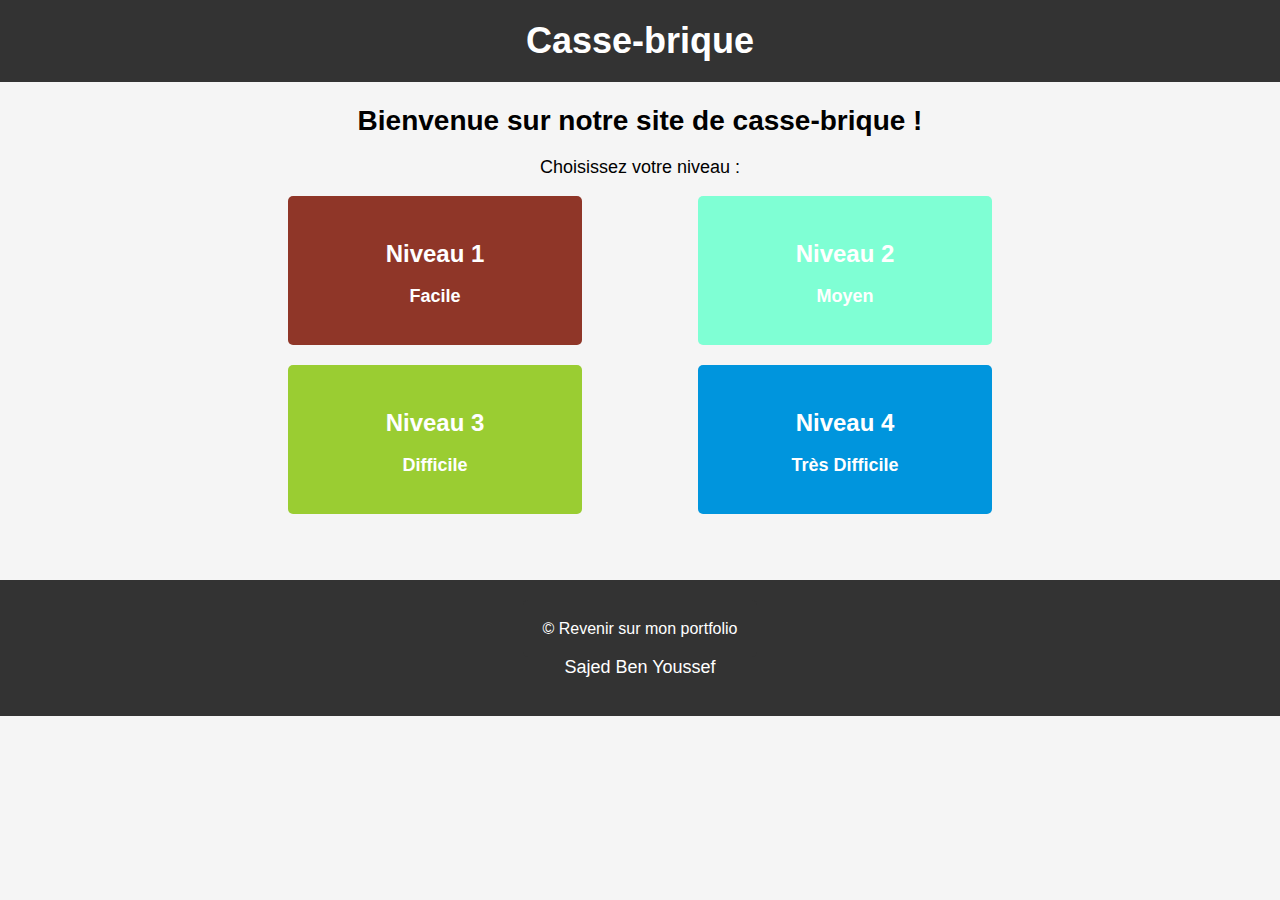
<file: assets/jeux/Casse_brique/index.html>
<!DOCTYPE html>
<html lang="fr">
  <head>
    <meta charset="UTF-8" />
    <meta http-equiv="X-UA-Compatible" content="IE=edge" />
    <meta name="viewport" content="width=device-width, initial-scale=1.0" />
    <title>Casse-briques</title>
    <link rel="stylesheet" href="./css/home.css" />
    <link rel="preconnect" href="https://fonts.googleapis.com" />
    <link rel="preconnect" href="https://fonts.gstatic.com" crossorigin />
    <link
      href="https://fonts.googleapis.com/css2?family=Inter:wght@300&display=swap"
      rel="stylesheet"
    />
  </head>
  <body>
    <header>
      <h1>Casse-brique</h1>
    </header>
    <main>
      <h2>Bienvenue sur notre site de casse-brique !</h2>
      <p>Choisissez votre niveau :</p>
      <div class="levels">
        <a href="level1.html" class="level1">
          <h3>Niveau 1</h3>
          <p>Facile</p>
        </a>
        <a href="level2.html" class="level2">
          <h3>Niveau 2</h3>
          <p>Moyen</p>
        </a>
        <a href="level3.html" class="level3">
          <h3>Niveau 3</h3>
          <p>Difficile</p>
        </a>
        <a href="level4.html" class="level4">
          <h3>Niveau 4</h3>
          <p>Très Difficile</p>
        </a>
      </div>
    </main>
    <footer>
      <p>
        <a href="/index.html" class="link">© Revenir sur mon portfolio</a>
      </p>
      <p>Sajed Ben Youssef</p>
    </footer>
  </body>
</html>
</file>
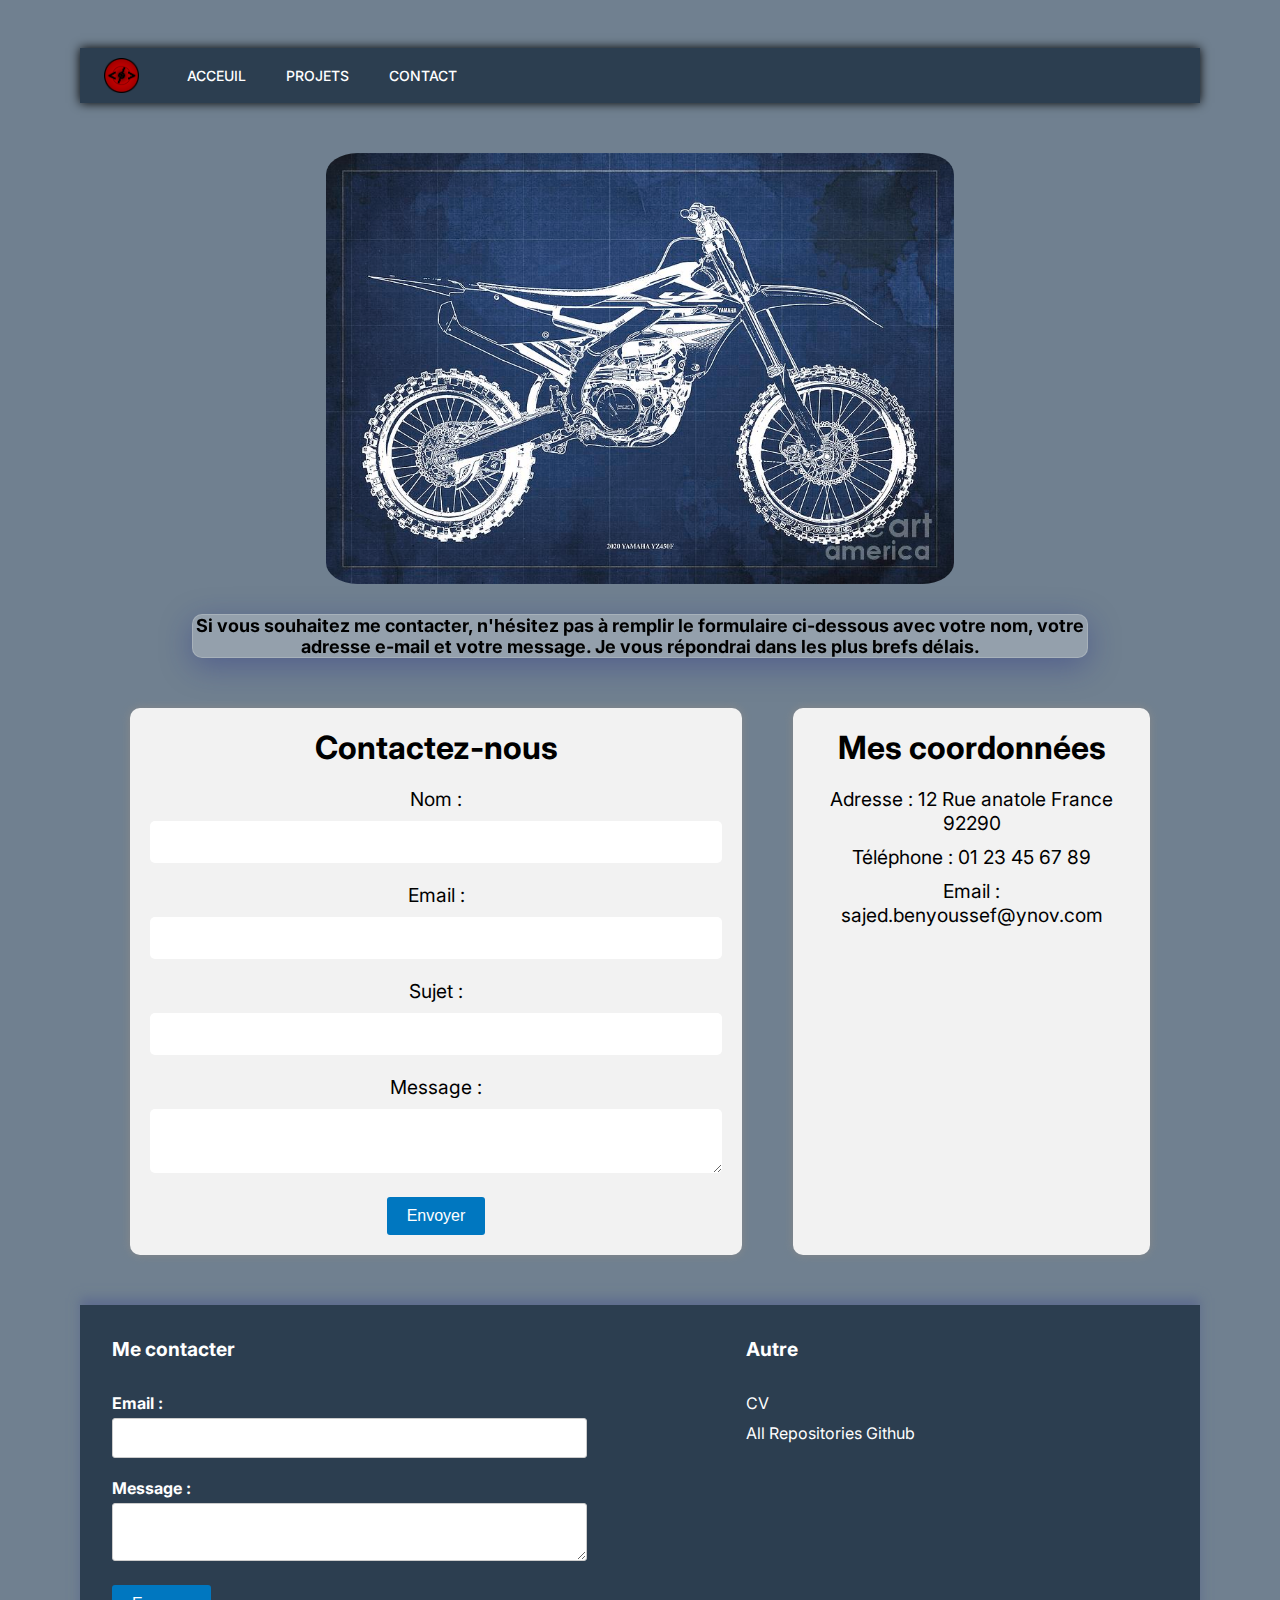
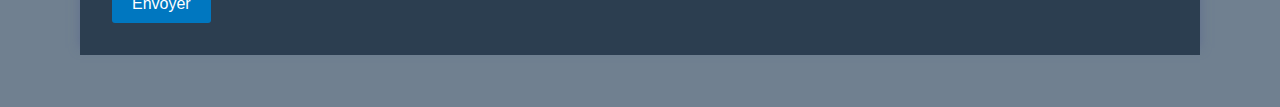
<file: contact.html>
<!DOCTYPE html>
<html lang="en">
  <head>
    <meta charset="UTF-8" />
    <meta http-equiv="X-UA-Compatible" content="IE=edge" />
    <meta name="viewport" content="width=device-width, initial-scale=1.0" />
    <link rel="stylesheet" href="./assets/css/contact.css" />
    <title>Contact</title>
    <link rel="preconnect" href="https://fonts.googleapis.com" />
    <link rel="preconnect" href="https://fonts.gstatic.com" crossorigin />
    <link
      href="https://fonts.googleapis.com/css2?family=Inter:wght@300;400;500;600&display=swap"
      rel="stylesheet"
    />
  </head>
  <body>
    <header>
      <img class="icon" src="./assets/images/icon-git.png" alt="icon" />
      <ul class="navbar">
        <li class="nav-item"><a href="./index.html">Acceuil</a></li>
        <li class="nav-item"><a href="./projets.html">Projets</a></li>
        <li class="nav-item"><a href="./contact.html">Contact</a></li>
      </ul>
    </header>
    <main>
      <div class="top-content">
        <img
          src="./assets/images/yz450f-blueprint-for-bikersgarage.jpg"
          alt="Mon cross"
        />
        <p>
          Si vous souhaitez me contacter, n'hésitez pas à remplir le formulaire
          ci-dessous avec votre nom, votre adresse e-mail et votre message. Je
          vous répondrai dans les plus brefs délais.
        </p>
      </div>
      <div class="contact-container">
        <div class="form-container">
          <h2>Contactez-nous</h2>
          <form action="#" method="POST">
            <label for="name">Nom :</label>
            <input type="text" id="name" name="name" required />

            <label for="email">Email :</label>
            <input type="email" id="email" name="email" required />

            <label for="subject">Sujet :</label>
            <input type="text" id="subject" name="subject" required />

            <label for="message">Message :</label>
            <textarea id="message" name="message" required></textarea>

            <button type="submit">Envoyer</button>
          </form>
        </div>

        <div class="contact-info">
          <h2>Mes coordonnées</h2>
          <p>Adresse : 12 Rue anatole France 92290</p>
          <p>Téléphone : 01 23 45 67 89</p>
          <p>Email : sajed.benyoussef@ynov.com</p>
        </div>
      </div>
    </main>
    <footer>
      <form>
        <h2>Me contacter</h2>
        <div class="form-group">
          <label for="email">Email :</label>
          <input type="email" id="email" name="email" required />
        </div>
        <div class="form-group">
          <label for="message">Message :</label>
          <textarea id="message" name="message" required></textarea>
        </div>
        <button type="submit">Envoyer</button>
      </form>
      <div class="links">
        <h2>Autre</h2>
        <ul>
          <li><a href="./assets/images/Cv.pdf">CV</a></li>
          <li>
            <a href="https://github.com/Sajedd">All Repositories Github</a>
          </li>
        </ul>
      </div>
    </footer>
  </body>
</html>
</file>
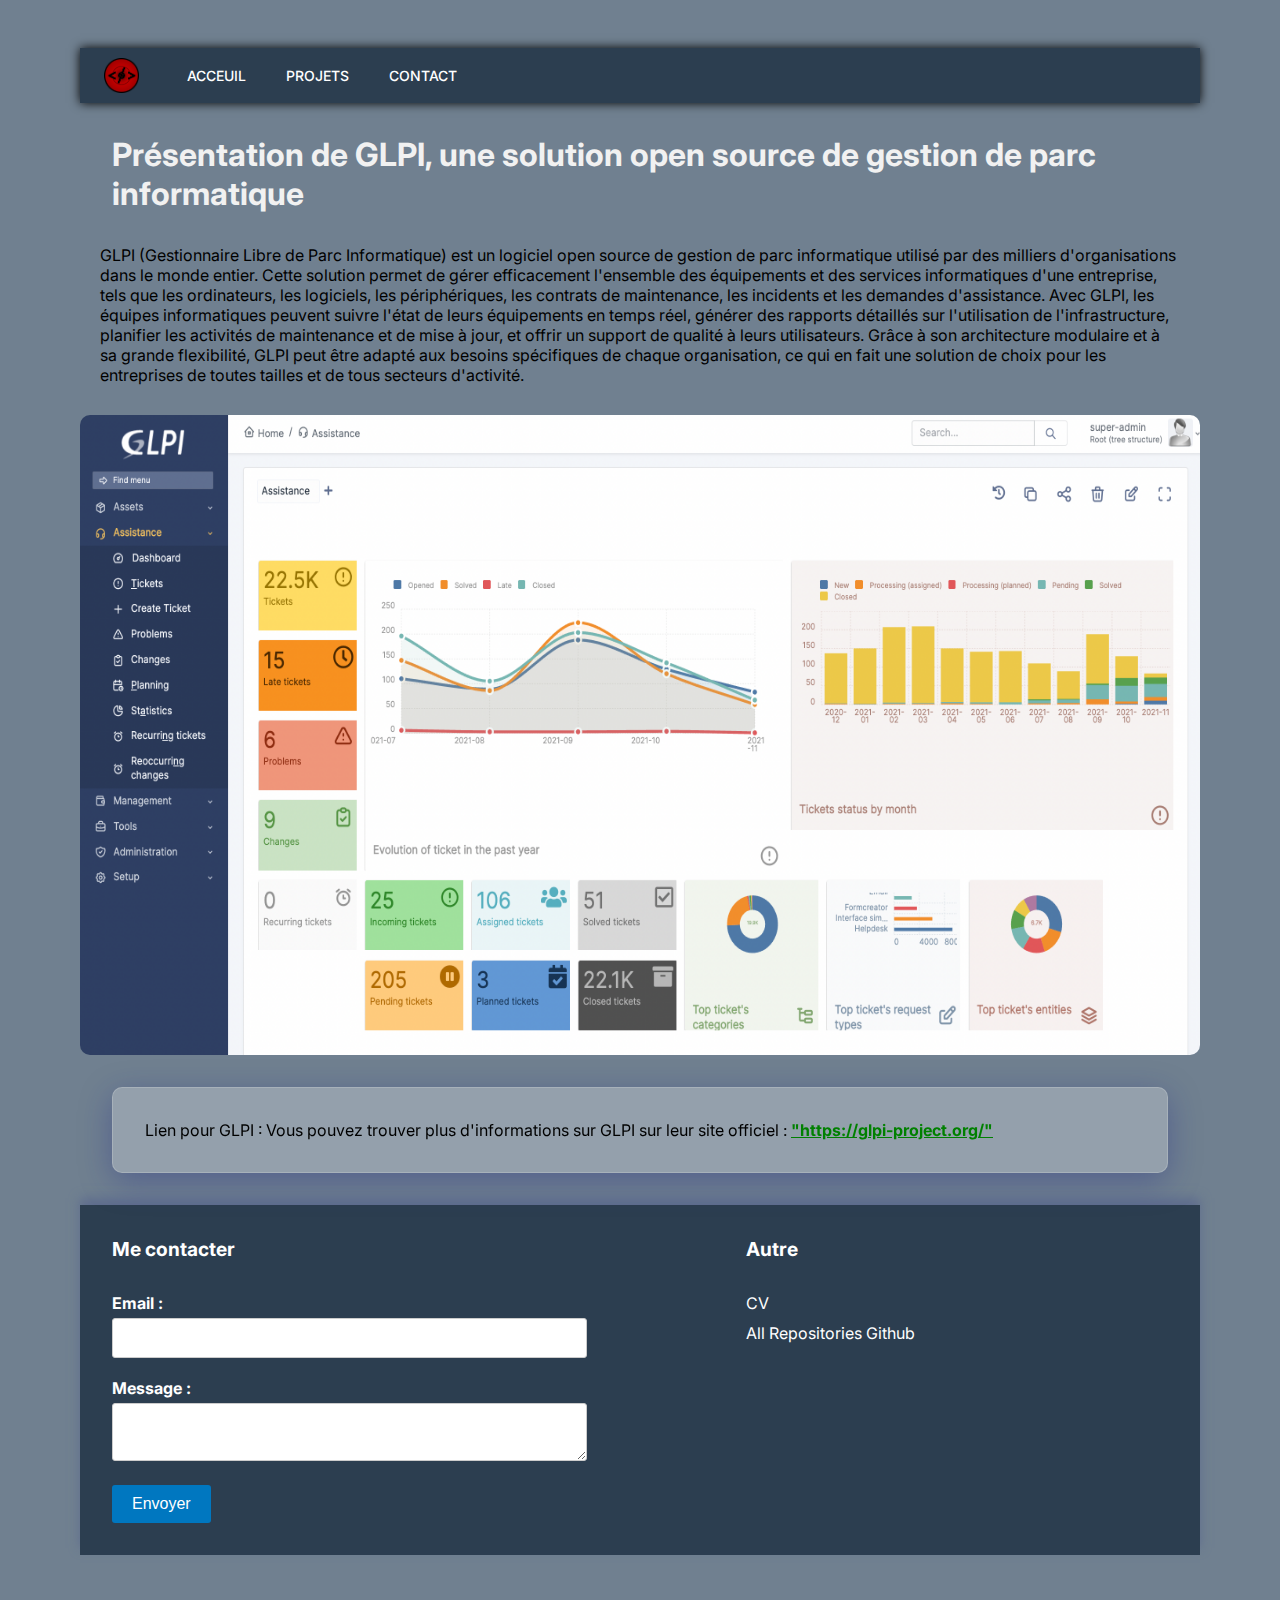
<file: Glpi.html>
<!DOCTYPE html>
<html lang="en">
  <head>
    <meta charset="UTF-8" />
    <meta http-equiv="X-UA-Compatible" content="IE=edge" />
    <meta name="viewport" content="width=device-width, initial-scale=1.0" />
    <link rel="stylesheet" href="./assets/css/glpi.css" />
    <title>Groupie-Tracker</title>
    <link rel="preconnect" href="https://fonts.googleapis.com" />
    <link rel="preconnect" href="https://fonts.gstatic.com" crossorigin />
    <link
      href="https://fonts.googleapis.com/css2?family=Inter:wght@300;400;500;600&display=swap"
      rel="stylesheet"
    />
  </head>
  <body>
    <header>
      <img class="icon" src="./assets/images/icon-git.png" alt="icon" />
      <ul class="navbar">
        <li class="nav-item"><a href="./index.html">Acceuil</a></li>
        <li class="nav-item"><a href="./projets.html">Projets</a></li>
        <li class="nav-item"><a href="./contact.html">Contact</a></li>
      </ul>
    </header>
    <main>
      <div class="titre">
        <h1>
          Présentation de GLPI, une solution open source de gestion de parc
          informatique
        </h1>
        <p class="paragraphe">
          GLPI (Gestionnaire Libre de Parc Informatique) est un logiciel open
          source de gestion de parc informatique utilisé par des milliers
          d'organisations dans le monde entier. Cette solution permet de gérer
          efficacement l'ensemble des équipements et des services informatiques
          d'une entreprise, tels que les ordinateurs, les logiciels, les
          périphériques, les contrats de maintenance, les incidents et les
          demandes d'assistance. Avec GLPI, les équipes informatiques peuvent
          suivre l'état de leurs équipements en temps réel, générer des rapports
          détaillés sur l'utilisation de l'infrastructure, planifier les
          activités de maintenance et de mise à jour, et offrir un support de
          qualité à leurs utilisateurs. Grâce à son architecture modulaire et à
          sa grande flexibilité, GLPI peut être adapté aux besoins spécifiques
          de chaque organisation, ce qui en fait une solution de choix pour les
          entreprises de toutes tailles et de tous secteurs d'activité.
        </p>
      </div>

      <img
        class="imgGroupie"
        src="./assets/images/glpi-presentation.png"
        alt=""
      />
      <div class="para">
        <p>
            Lien pour GLPI : Vous pouvez trouver plus d'informations sur GLPI sur leur site officiel : <a
            href="https://glpi-project.org/"
            >"https://glpi-project.org/"</a
          >
        </p>
      </div>
    </main>
    <footer>
      <form>
        <h2>Me contacter</h2>
        <div class="form-group">
          <label for="email">Email :</label>
          <input type="email" id="email" name="email" required />
        </div>
        <div class="form-group">
          <label for="message">Message :</label>
          <textarea id="message" name="message" required></textarea>
        </div>
        <button type="submit">Envoyer</button>
      </form>
      <div class="links">
        <h2>Autre</h2>
        <ul>
          <li><a href="./assets/images/Cv.pdf">CV</a></li>
          <li>
            <a href="https://github.com/Sajedd">All Repositories Github</a>
          </li>
        </ul>
      </div>
    </footer>
  </body>
</html>
</file>
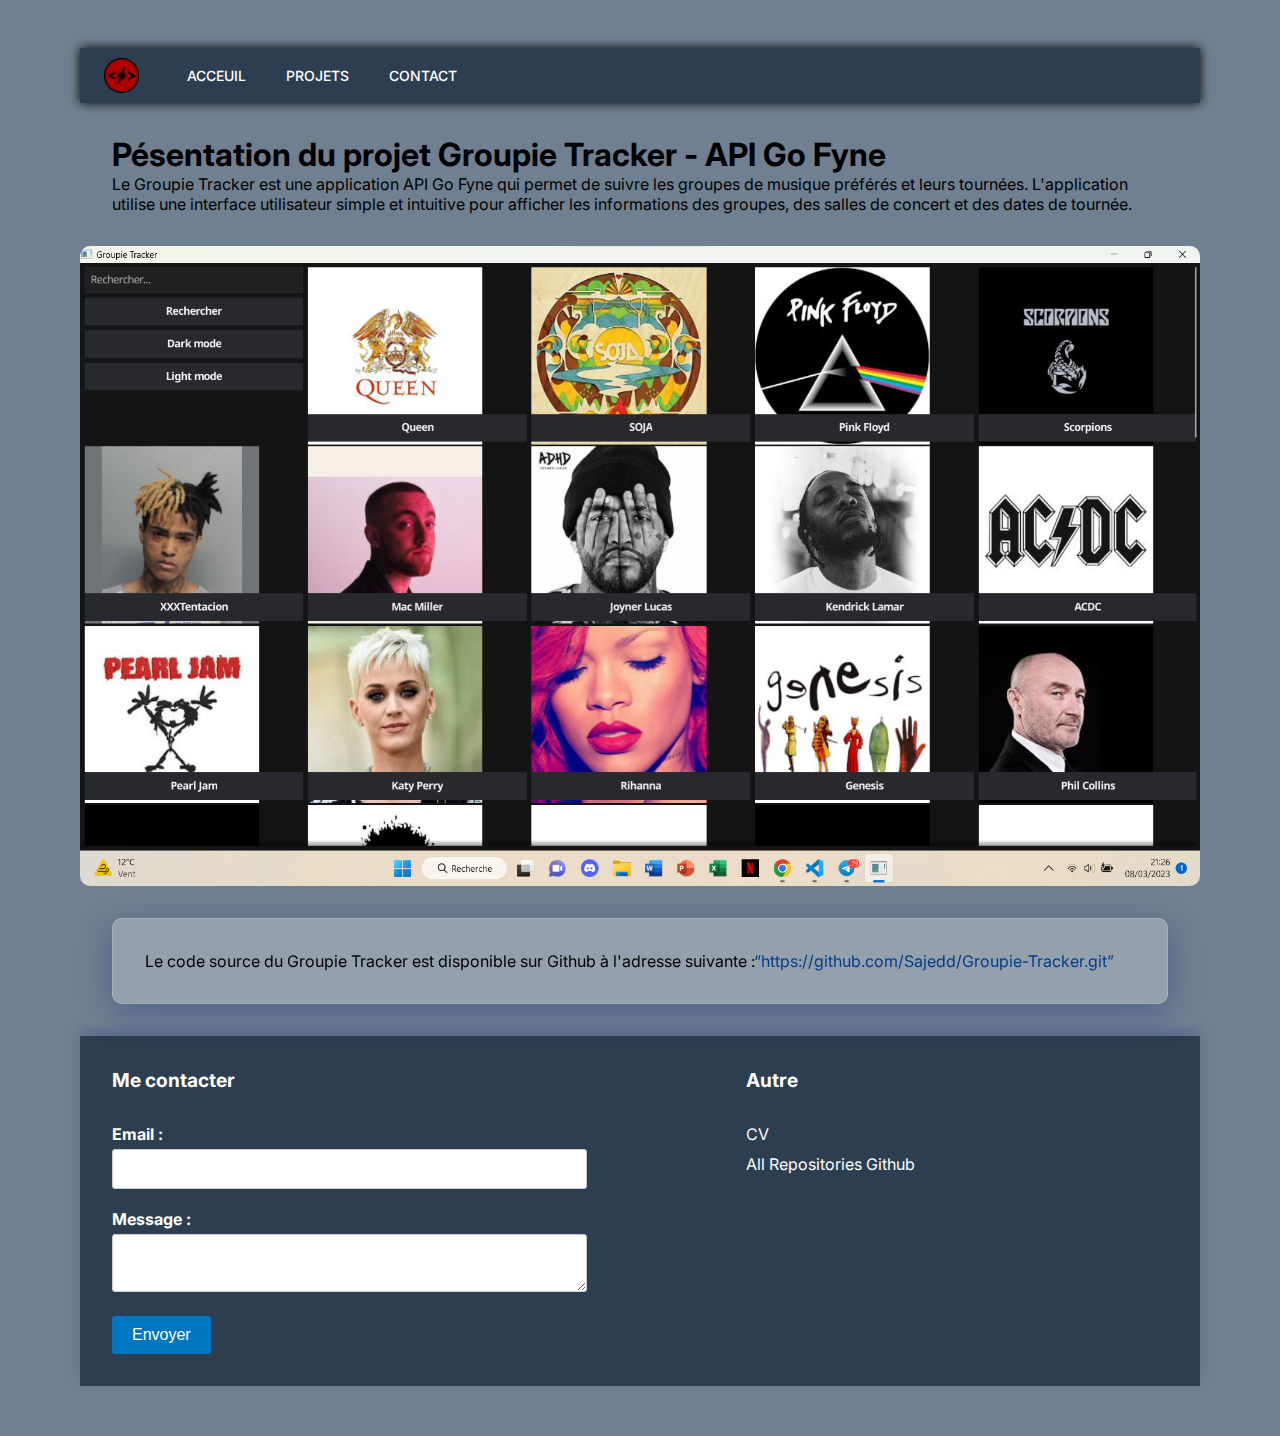
<file: Groupie-Tracker.html>
<!DOCTYPE html>
<html lang="en">
  <head>
    <meta charset="UTF-8" />
    <meta http-equiv="X-UA-Compatible" content="IE=edge" />
    <meta name="viewport" content="width=device-width, initial-scale=1.0" />
    <link rel="stylesheet" href="./assets/css/Groupie-Tracker.css" />
    <title>Groupie-Tracker</title>
    <link rel="preconnect" href="https://fonts.googleapis.com" />
    <link rel="preconnect" href="https://fonts.gstatic.com" crossorigin />
    <link
      href="https://fonts.googleapis.com/css2?family=Inter:wght@300;400;500;600&display=swap"
      rel="stylesheet"
    />
  </head>
  <body>
    <header>
      <img class="icon" src="./assets/images/icon-git.png" alt="icon" />
      <ul class="navbar">
        <li class="nav-item"><a href="./index.html">Acceuil</a></li>
        <li class="nav-item"><a href="./projets.html">Projets</a></li>
        <li class="nav-item"><a href="./contact.html">Contact</a></li>
      </ul>
    </header>
    <main>
      <div class="titre">
        <h1>Pésentation du projet Groupie Tracker - API Go Fyne</h1>
        <p>
          Le Groupie Tracker est une application API Go Fyne qui permet de
          suivre les groupes de musique préférés et leurs tournées.
          L'application utilise une interface utilisateur simple et intuitive
          pour afficher les informations des groupes, des salles de concert et
          des dates de tournée.
        </p>
      </div>

      <img
        class="imgGroupie"
        src="./assets/images/Capture d'écran 2023-03-08 212631.png"
        alt=""
      />
      <div class="para">
        <p>
          Le code source du Groupie Tracker est disponible sur Github à
          l'adresse suivante :<a
            href="https://github.com/Sajedd/Groupie-Tracker.git"
            >“https://github.com/Sajedd/Groupie-Tracker.git”</a
          >
        </p>
      </div>
    </main>
    <footer>
      <form>
        <h2>Me contacter</h2>
        <div class="form-group">
          <label for="email">Email :</label>
          <input type="email" id="email" name="email" required />
        </div>
        <div class="form-group">
          <label for="message">Message :</label>
          <textarea id="message" name="message" required></textarea>
        </div>
        <button type="submit">Envoyer</button>
      </form>
      <div class="links">
        <h2>Autre</h2>
        <ul>
          <li><a href="./assets/images/Cv.pdf">CV</a></li>
          <li>
            <a href="https://github.com/Sajedd">All Repositories Github</a>
          </li>
        </ul>
      </div>
    </footer>
  </body>
</html>
</file>
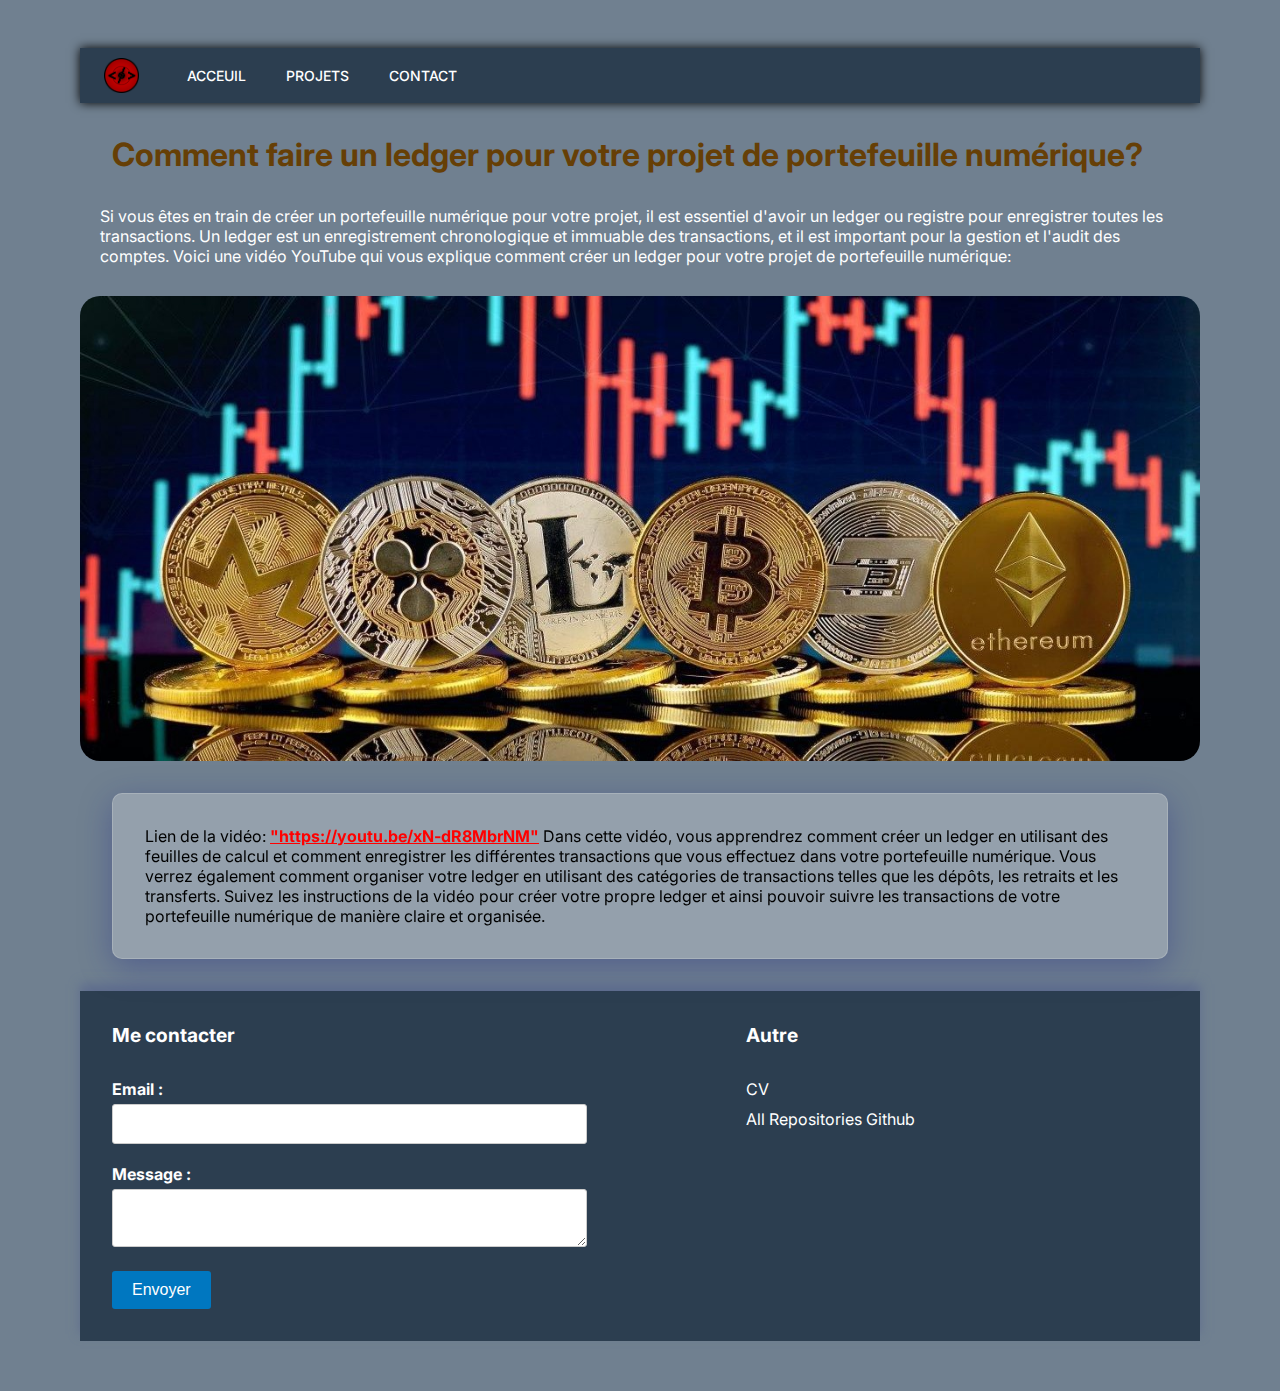
<file: ledger.html>
<!DOCTYPE html>
<html lang="en">
  <head>
    <meta charset="UTF-8" />
    <meta http-equiv="X-UA-Compatible" content="IE=edge" />
    <meta name="viewport" content="width=device-width, initial-scale=1.0" />
    <link rel="stylesheet" href="./assets/css/ledger.css" />
    <title>Groupie-Tracker</title>
    <link rel="preconnect" href="https://fonts.googleapis.com" />
    <link rel="preconnect" href="https://fonts.gstatic.com" crossorigin />
    <link
      href="https://fonts.googleapis.com/css2?family=Inter:wght@300;400;500;600&display=swap"
      rel="stylesheet"
    />
  </head>
  <body>
    <header>
      <img class="icon" src="./assets/images/icon-git.png" alt="icon" />
      <ul class="navbar">
        <li class="nav-item"><a href="./index.html">Acceuil</a></li>
        <li class="nav-item"><a href="./projets.html">Projets</a></li>
        <li class="nav-item"><a href="./contact.html">Contact</a></li>
      </ul>
    </header>
    <main>
      <div class="titre">
        <h1>
          Comment faire un ledger pour votre projet de portefeuille numérique?
        </h1>
        <p class="paragraphe">
          Si vous êtes en train de créer un portefeuille numérique pour votre
          projet, il est essentiel d'avoir un ledger ou registre pour
          enregistrer toutes les transactions. Un ledger est un enregistrement
          chronologique et immuable des transactions, et il est important pour
          la gestion et l'audit des comptes. Voici une vidéo YouTube qui vous
          explique comment créer un ledger pour votre projet de portefeuille
          numérique:
        </p>
      </div>

      <img class="imgGroupie" src="./assets/images/crypto.png" alt="" />
      <div class="para">
        <p>
          Lien de la vidéo:
          <a href="https://youtu.be/xN-dR8MbrNM"
            >"https://youtu.be/xN-dR8MbrNM"</a
          >
          Dans cette vidéo, vous apprendrez comment créer un ledger en utilisant
          des feuilles de calcul et comment enregistrer les différentes
          transactions que vous effectuez dans votre portefeuille numérique.
          Vous verrez également comment organiser votre ledger en utilisant des
          catégories de transactions telles que les dépôts, les retraits et les
          transferts. Suivez les instructions de la vidéo pour créer votre
          propre ledger et ainsi pouvoir suivre les transactions de votre
          portefeuille numérique de manière claire et organisée.
        </p>
      </div>
    </main>
    <footer>
      <form>
        <h2>Me contacter</h2>
        <div class="form-group">
          <label for="email">Email :</label>
          <input type="email" id="email" name="email" required />
        </div>
        <div class="form-group">
          <label for="message">Message :</label>
          <textarea id="message" name="message" required></textarea>
        </div>
        <button type="submit">Envoyer</button>
      </form>
      <div class="links">
        <h2>Autre</h2>
        <ul>
          <li><a href="./assets/images/Cv.pdf">CV</a></li>
          <li>
            <a href="https://github.com/Sajedd">All Repositories Github</a>
          </li>
        </ul>
      </div>
    </footer>
  </body>
</html>
</file>
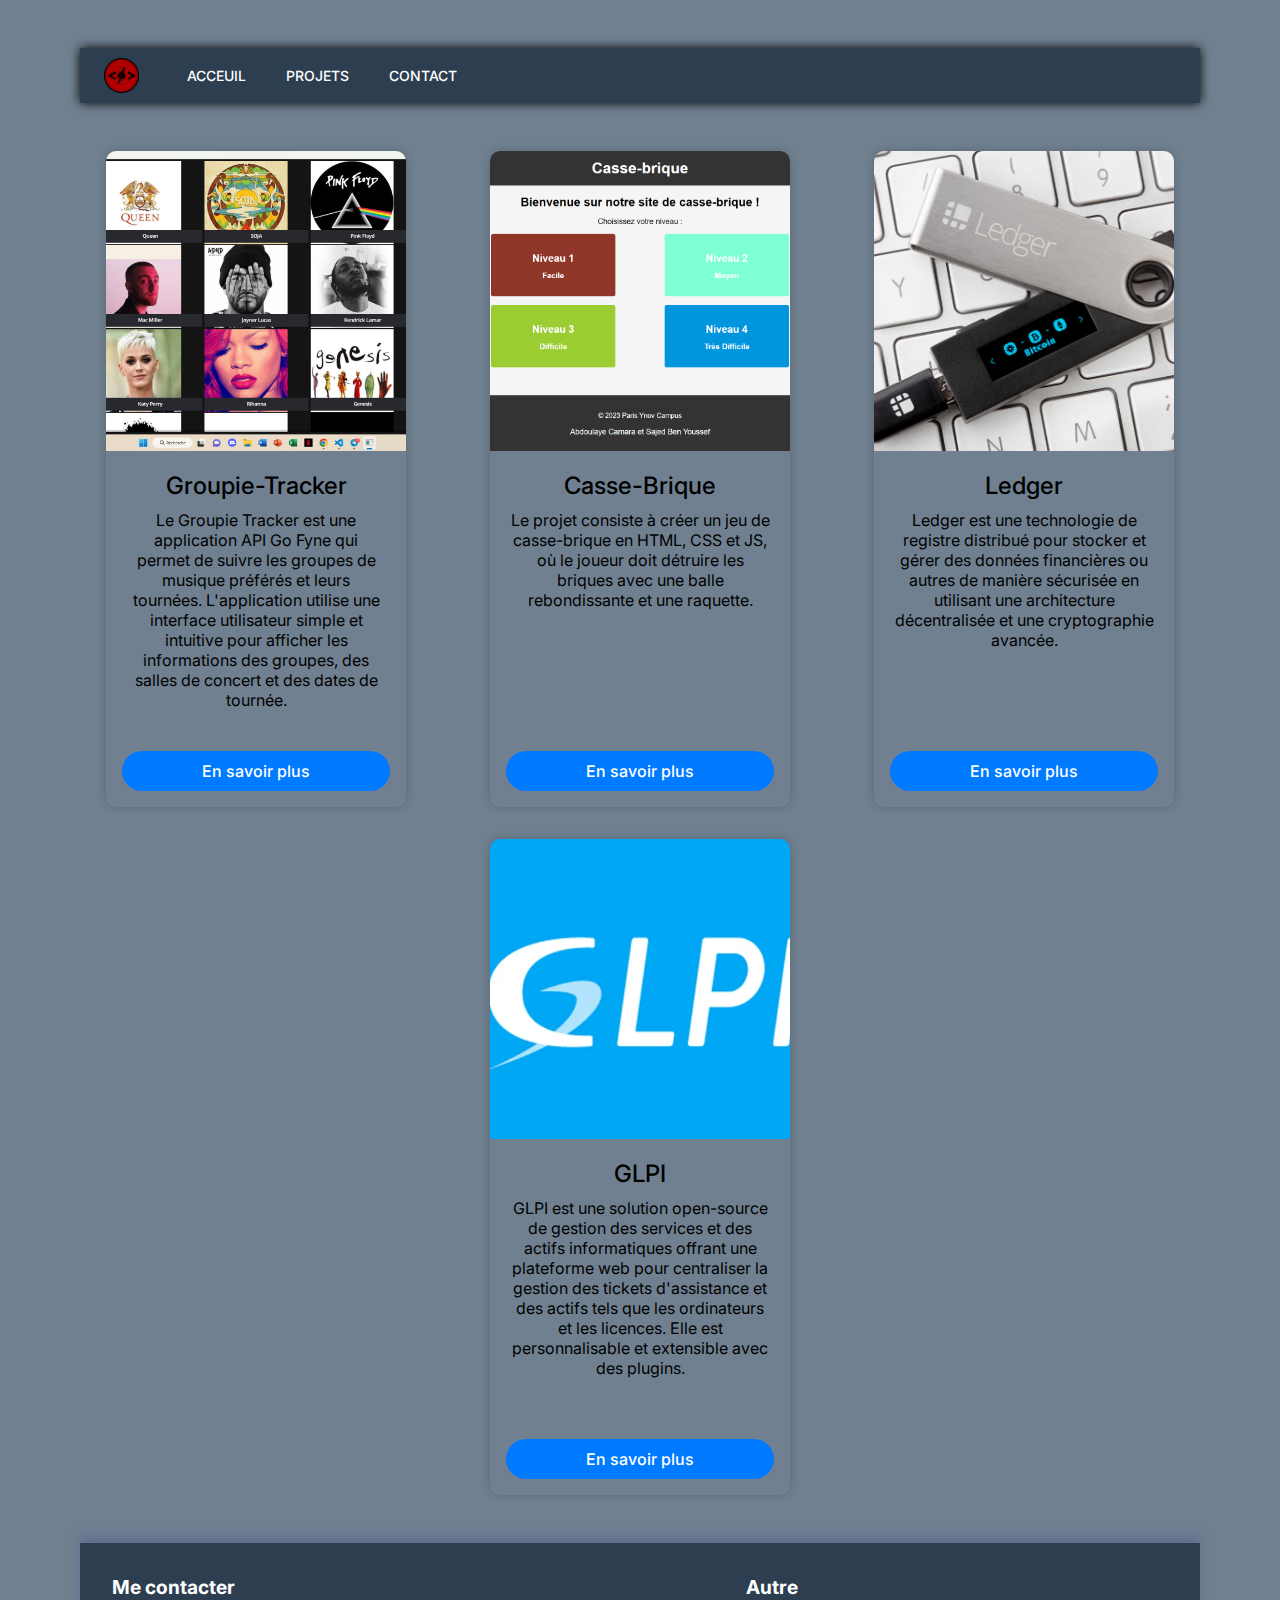
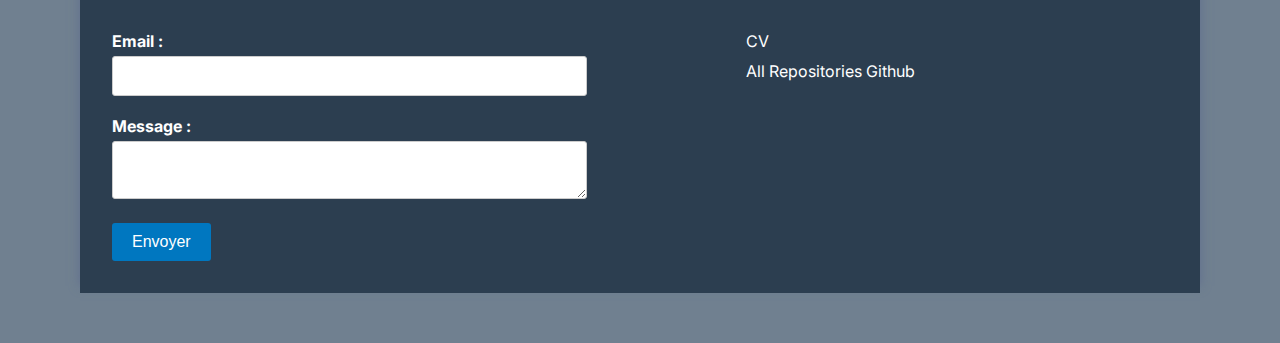
<file: projets.html>
<!DOCTYPE html>
<html lang="en">
  <head>
    <meta charset="UTF-8" />
    <meta http-equiv="X-UA-Compatible" content="IE=edge" />
    <meta name="viewport" content="width=device-width, initial-scale=1.0" />
    <link rel="stylesheet" href="./assets/css/projets.css" />
    <title>Projets</title>
    <link rel="preconnect" href="https://fonts.googleapis.com" />
    <link rel="preconnect" href="https://fonts.gstatic.com" crossorigin />
    <link
      href="https://fonts.googleapis.com/css2?family=Inter:wght@300;400;500;600&display=swap"
      rel="stylesheet"
    />
  </head>
  <body>
    <header>
      <img class="icon" src="./assets/images/icon-git.png" alt="icon" />
      <ul class="navbar">
        <li class="nav-item"><a href="./index.html">Acceuil</a></li>
        <li class="nav-item"><a href="./projets.html">Projets</a></li>
        <li class="nav-item"><a href="./contact.html">Contact</a></li>
      </ul>
    </header>
    <main>
      <section class="projects">
        <article class="project">
          <img
            src="./assets/images/Capture d'écran 2023-03-08 212631.png"
            alt="Projet 1 Groupie-Tracker"
          />
          <div class="project-info">
            <h3>Groupie-Tracker</h3>
            <p>
              Le Groupie Tracker est une application API Go Fyne qui permet de
              suivre les groupes de musique préférés et leurs tournées.
              L'application utilise une interface utilisateur simple et
              intuitive pour afficher les informations des groupes, des salles
              de concert et des dates de tournée.
            </p>
          </div>
          <a href="./Groupie-Tracker.html">En savoir plus</a>
        </article>

        <article class="project">
          <img src="./assets/images/acceuil-Casse-brique.png" alt="Projet 2" />
          <div class="project-info">
            <h3>Casse-Brique</h3>
            <p>
              Le projet consiste à créer un jeu de casse-brique en HTML, CSS et
              JS, où le joueur doit détruire les briques avec une balle
              rebondissante et une raquette.
            </p>
          </div>
          <a href="./assets/jeux/Casse_brique/index.html">En savoir plus</a>
        </article>

        <article class="project">
          <img src="./assets/images/ledger.jpg.optimal.jpg" alt="Projet 3" />
          <div class="project-info">
            <h3>Ledger</h3>
            <p>
              Ledger est une technologie de registre distribué pour stocker et
              gérer des données financières ou autres de manière sécurisée en
              utilisant une architecture décentralisée et une cryptographie
              avancée.
            </p>
          </div>
          <a href="./ledger.html">En savoir plus</a>
        </article>

        <article class="project">
          <img src="./assets/images/GLPI.png" alt="Projet 4" />
          <div class="project-info">
            <h3>GLPI</h3>
            <p>
              GLPI est une solution open-source de gestion des services et des
              actifs informatiques offrant une plateforme web pour centraliser
              la gestion des tickets d'assistance et des actifs tels que les
              ordinateurs et les licences. Elle est personnalisable et
              extensible avec des plugins.
            </p>
          </div>
          <a href="./Glpi.html">En savoir plus</a>
        </article>
      </section>
    </main>
    <footer>
      <form>
        <h2>Me contacter</h2>
        <div class="form-group">
          <label for="email">Email :</label>
          <input type="email" id="email" name="email" required />
        </div>
        <div class="form-group">
          <label for="message">Message :</label>
          <textarea id="message" name="message" required></textarea>
        </div>
        <button type="submit">Envoyer</button>
      </form>
      <div class="links">
        <h2>Autre</h2>
        <ul>
          <li><a href="./assets/images/Cv.pdf">CV</a></li>
          <li>
            <a href="https://github.com/Sajedd">All Repositories Github</a>
          </li>
        </ul>
      </div>
    </footer>
  </body>
</html>
</file>
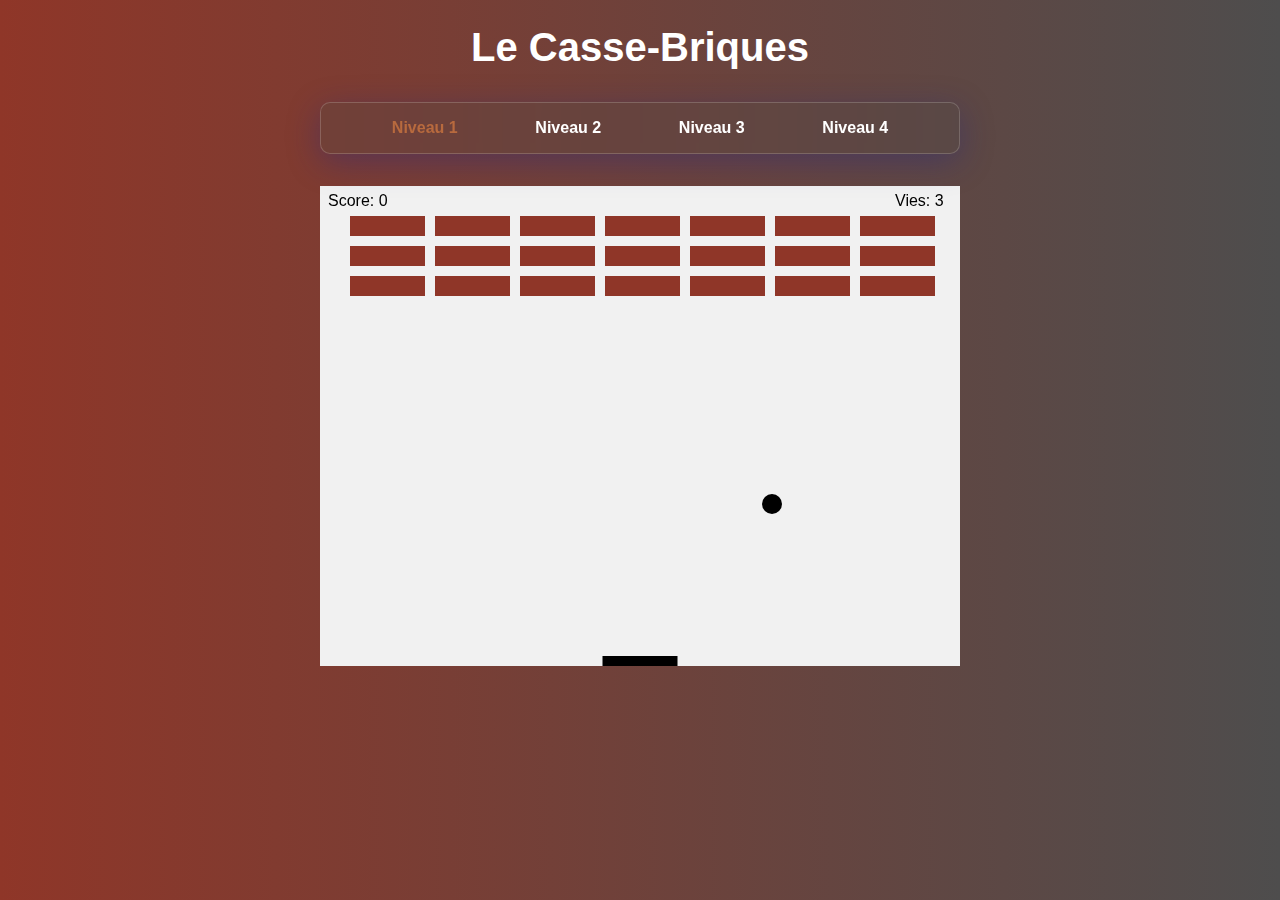
<file: assets/jeux/Casse_brique/level1.html>
<!DOCTYPE html>
<html lang="fr">
  <head>
    <meta charset="UTF-8" />
    <meta http-equiv="X-UA-Compatible" content="IE=edge" >
    <meta name="viewport" content="width=device-width, initial-scale=1.0" />
    <link rel="stylesheet" href="./css/globalstyle.css" />
    <link rel="stylesheet" href="./css/level1.css" />
    <title>Le Casse-Briques</title>
  </head>
  <body>
    <h1><a class="home" href="./index.html">Le Casse-Briques</a></h1>

    <ul class="level">
      <li class="levelActuel"><a href="level1.html">Niveau 1</a></li>
      <li><a href="./level2.html">Niveau 2</a></li>
      <li><a href="./level3.html">Niveau 3</a></li>
      <li><a href="./level4.html">Niveau 4</a></li>
    </ul>
    <canvas id="canvas" width="640" height="480"></canvas>

    <script src="./js/level1.js"></script>
  </body>
</html>
</file>
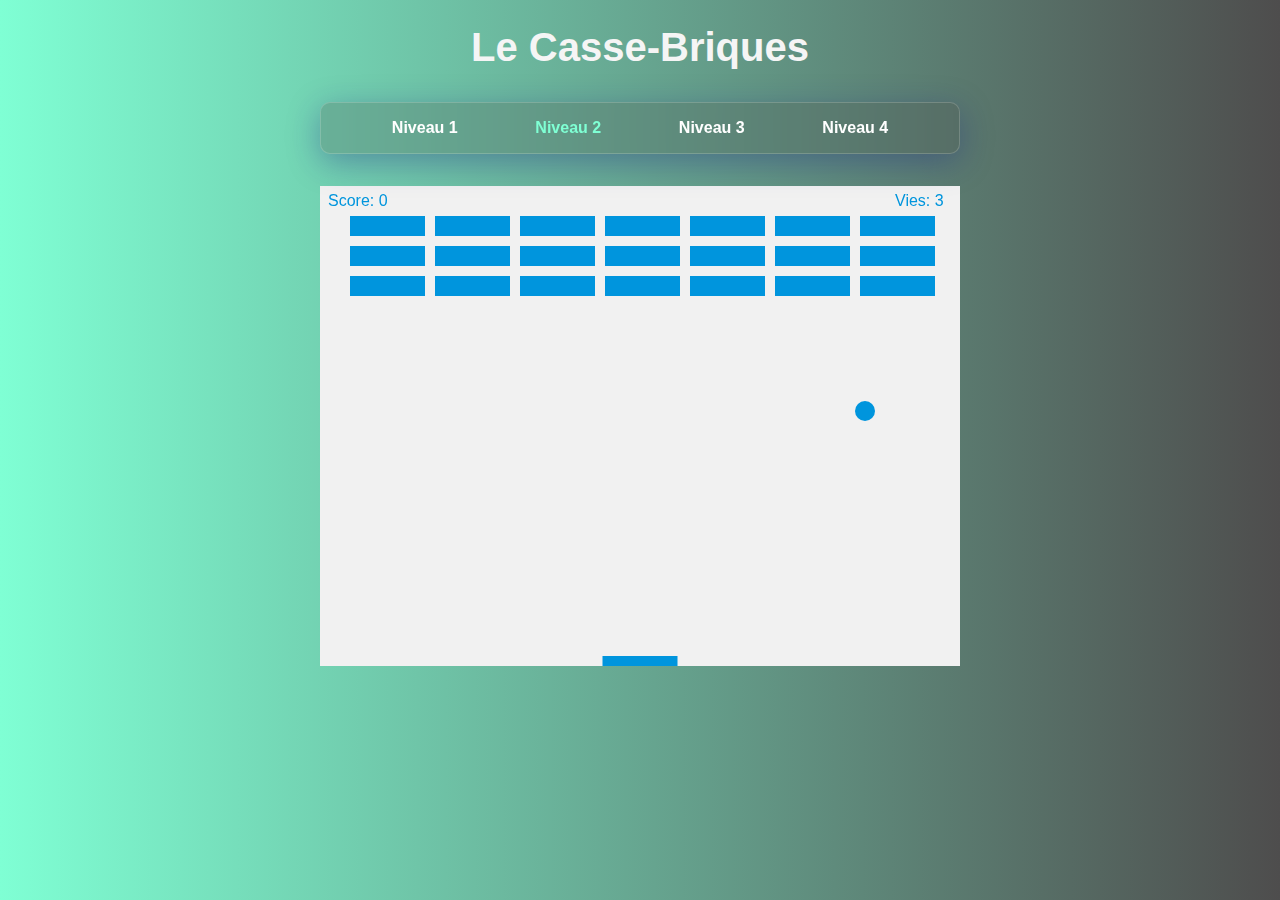
<file: assets/jeux/Casse_brique/level2.html>
<!DOCTYPE html>
<html lang="fr">
  <head>
    <meta charset="UTF-8" />
    <meta http-equiv="X-UA-Compatible" content="IE=edge" />
    <meta name="viewport" content="width=device-width, initial-scale=1.0" />
    <link rel="stylesheet" href="./css/globalstyle.css" />
    <link rel="stylesheet" href="./css/level2.css" />
    <title>Casse-Briques</title>
  </head>
  <body>
    <h1><a class="home" href="./index.html">Le Casse-Briques</a></h1>

    <ul class="level">
      <li><a href="level1.html">Niveau 1</a></li>
      <li class="levelActuel"><a href="./level2.html">Niveau 2</a></li>
      <li><a href="./level3.html">Niveau 3</a></li>
      <li><a href="./level4.html">Niveau 4</a></li>

    </ul>
    <canvas id="canvas" width="640" height="480"></canvas>

    <script src="./js/level2.js"></script>
  </body>
</html>
</file>
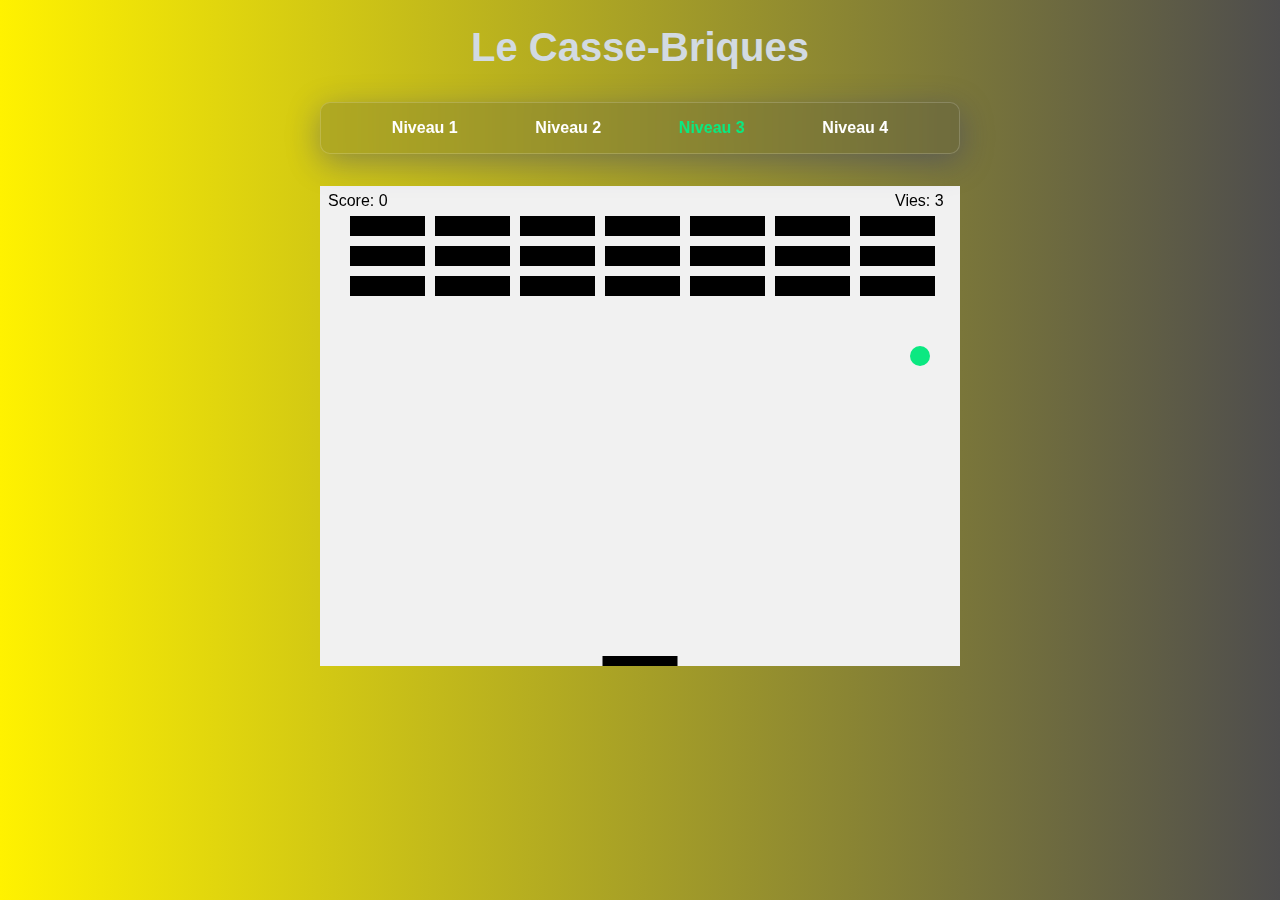
<file: assets/jeux/Casse_brique/level3.html>
<!DOCTYPE html>
<html lang="fr">
  <head>
    <meta charset="UTF-8" />
    <meta http-equiv="X-UA-Compatible" content="IE=edge" />
    <meta name="viewport" content="width=device-width, initial-scale=1.0" />
    <title>Casse-briques</title>
    <link rel="stylesheet" href="./css/globalstyle.css" />
    <link rel="stylesheet" href="./css/level3.css" />
  </head>
  <body>
    <h1><a class="home" href="./index.html">Le Casse-Briques</a></h1>

    <ul class="level">
      <li><a href="level1.html">Niveau 1</a></li>
      <li><a href="./level2.html">Niveau 2</a></li>
      <li class="levelActuel"><a href="./level3.html">Niveau 3</a></li>
      <li><a href="./level4.html">Niveau 4</a></li>

    </ul>
    <canvas id="canvas" width="640" height="480"></canvas>

    <script src="./js/level3.js"></script>
  </body>
</html>
</file>
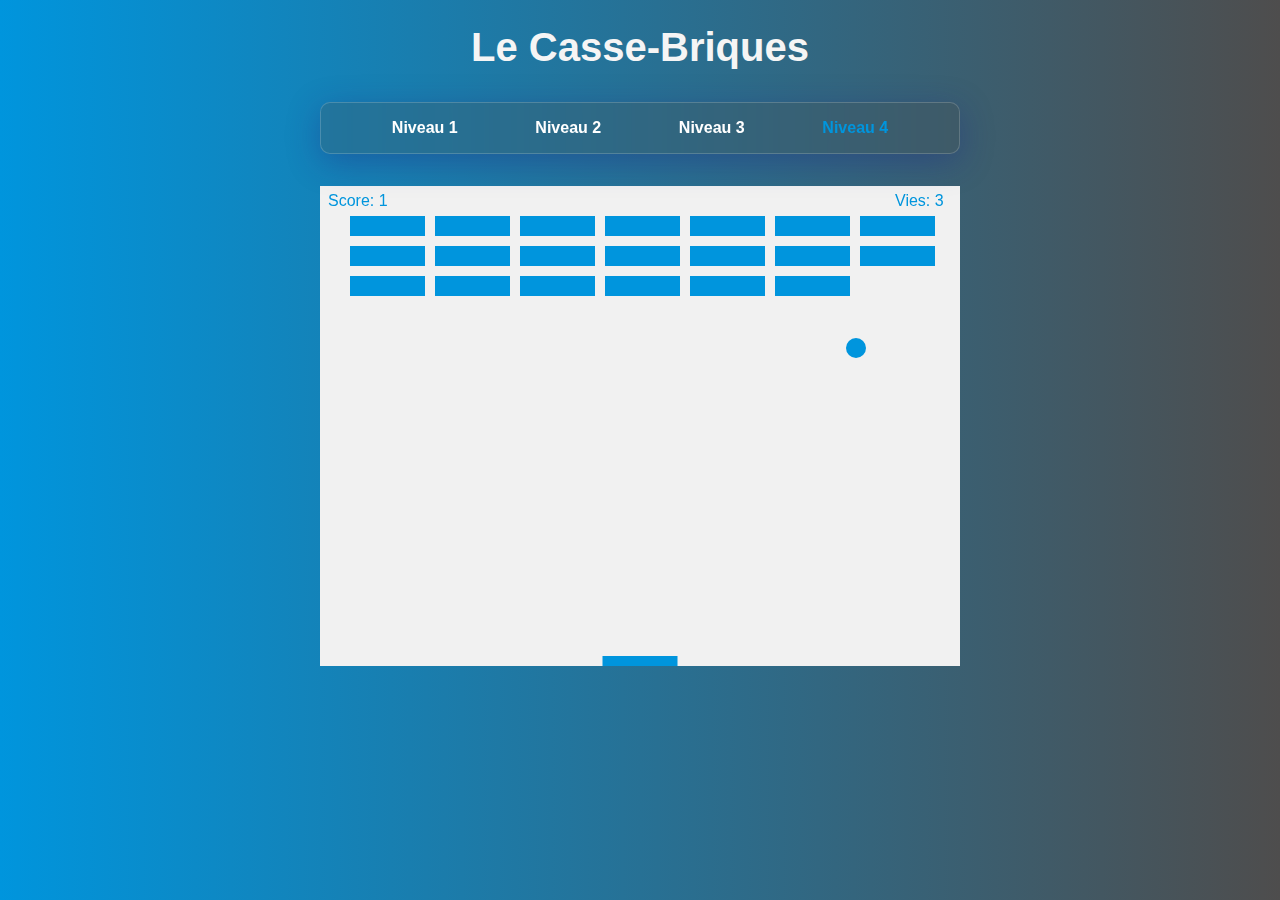
<file: assets/jeux/Casse_brique/level4.html>
<!DOCTYPE html>
<html  lang="fr">
  <head>
    <title>Casse-briques</title>
    <meta charset="utf-8" />
    <meta name="viewport" content="width=device-width, initial-scale=1.0" />
    <link rel="stylesheet" href="./css/globalstyle.css">
    <link rel="stylesheet" href="./css/level4.css">
  </head>
  <body>
        <h1><a class="home" href="./index.html">Le Casse-Briques</a></h1>

    <ul class="level">
      <li><a href="level1.html">Niveau 1</a></li>
      <li><a href="./level2.html">Niveau 2</a></li>
      <li><a href="./level3.html">Niveau 3</a></li>
      <li class="levelActuel"><a href="./level4.html">Niveau 4</a></li>

    </ul>
    <canvas id="canvas" width="640" height="480"></canvas>

    <script src="./js/level4.js"></script>
  </body>
</html>
</file>
<file: assets/jeux/Casse_brique/css/home.css>
body {
  margin: 0;
  padding: 0;
  font-family: Arial, sans-serif;
  background-color: #f5f5f5;
}

header {
  background-color: #333;
  color: #fff;
  padding: 20px;
  text-align: center;
}

h1 {
  margin: 0;
  font-size: 36px;
}

main {
  max-width: 800px;
  margin: 0 auto;
  text-align: center;
  padding-bottom: 20px;
}

h2 {
  font-size: 28px;
  margin-bottom: 20px;
}

p {
  font-size: 18px;
}

.levels {
  display: flex;
  justify-content: space-around;
  flex-wrap: wrap;
  margin: 0 -10px;
  font-weight: bold;
}

a {
  /* display: block; */
  background-color: #333;
  color: #fff;
  padding: 20px;
  width: calc(33.33% - 20px);
  margin: 0 10px 20px;
  border-radius: 5px;
  text-decoration: none;
  transition: background-color 0.2s;
}

a:hover {
  background-color: #444;
}

h3 {
  font-size: 24px;
  margin-bottom: 10px;
}

.level1 {
  background-color: #8f3628;
}

.level2 {
  background-color: aquamarine;
}

.level3 {
  background-color: yellowgreen;
}

.level4 {
  background-color: #0095dd;
}

footer {
  background-color: #333;
  color: #fff;
  padding: 20px;
  text-align: center;
  margin-top: 1.6rem;
}

.link {
  color: #fff;
  font-size: 16px;
}
</file>
<file: assets/css/contact.css>
* {
  box-sizing: border-box;
  padding: 0;
  margin: 0;
}

body {
  font-family: "Inter", sans-serif;
  background-color: slategrey;
  padding: 3rem 5rem;
}
h2 {
  margin-bottom: 2rem;
}
header {
  background-color: #2c3e50;
  display: flex;
  padding: 0 1.5rem;
  align-items: center;
  height: 55px;
  box-shadow: 0px 0px 10px black;
}
a {
  color: inherit;
  text-decoration: none;
  border-bottom: none;
}

.icon {
  height: 35px;
  width: 35px;
  margin-right: 3rem;
}

.navbar {
  display: flex;
  width: 100%;
  list-style: none;
  color: white;
  gap: 2.5rem;
  font-weight: 500;
  font-size: 14px;
  text-transform: uppercase;
}

/* main a partir d'ici  */

.top-content {
  width: 80%;
  margin: 0 auto;
  padding-top: 50px;
  text-align: center;
  font-weight: bold;
}

.top-content p {
  color: black;
  background: rgba(255, 255, 255, 0.25);
  box-shadow: 0 8px 32px 0 rgba(31, 38, 135, 0.37);
  backdrop-filter: blur(4px);
  -webkit-backdrop-filter: blur(4px);
  border-radius: 10px;
  border: 1px solid rgba(255, 255, 255, 0.18);
}

img {
  display: block;
  width: 70%;
  height: auto;

  margin: 0 auto;
  border-radius: 5%;
}

p {
  font-size: 18px;
  text-align: center;
  margin-top: 30px;
}

/*2nd partie*/
.contact-container {
  display: flex;
  flex-wrap: wrap;
  justify-content: space-between;
  margin: 50px;
}

.form-container {
  width: 60%;
  padding: 20px;
  background-color: #f2f2f2;
  text-align: center;
  border-radius: 10px;
  box-shadow: 0px 0px 10px #888888;
}

.form-container h2 {
  font-size: 2rem;
  margin-bottom: 20px;
}

.form-container label {
  display: block;
  font-size: 1.2rem;
  margin-top: 20px;
}

.form-container input,
.form-container textarea {
  width: 100%;
  padding: 10px;
  font-size: 1.2rem;
  margin-top: 10px;
  border-radius: 5px;
  border: none;
}

.form-container button {
  margin-top: 20px;
  padding: 10px;
  font-size: 1.2rem;
  background-color: #333;
  color: #fff;
  border: none;
  border-radius: 5px;
  cursor: pointer;
}

.contact-info {
  width: 35%;
  padding: 20px;
  background-color: #f2f2f2;
  text-align: center;
  border-radius: 10px;
  box-shadow: 0px 0px 10px #888888;
}

.contact-info h2 {
  font-size: 2rem;
  margin-bottom: 20px;
}

.contact-info p {
  margin-top: 10px;
  font-size: 1.2rem;
}

/* Footter */

footer {
  background-color: #2c3e50;
  display: flex;
  padding: 2rem;
  color: #fff;
  border-top: #333;
  box-shadow: 0px -7px 10px #5f6d8e;
  justify-content: space-between;
}

form {
  flex-basis: 45%;
}

form h2,
.links h2 {
  font-size: 1.2rem;
  margin-top: 0;
}

form .form-group {
  margin-bottom: 20px;
}

form .form-group label {
  display: block;
  font-weight: bold;
  margin-bottom: 5px;
}

form input,
form textarea {
  border: 1px solid #ccc;
  border-radius: 3px;
  padding: 10px;
  width: 100%;
  font-size: 1rem;
}

form input:focus,
form textarea:focus {
  outline: none;
  border-color: #0077c0;
}

form button[type="submit"] {
  background-color: #0077c0;
  color: #fff;
  border: none;
  border-radius: 3px;
  padding: 10px 20px;
  font-size: 1rem;
  cursor: pointer;
}

.links {
  flex-basis: 40%;
}

.links ul {
  list-style: none;
  margin: 0;
  padding: 0;
}

.links ul li {
  margin-bottom: 10px;
}

.links ul li a {
  color: #fff;
  text-decoration: none;
}

.links ul li a:hover {
  text-decoration: underline;
}

/*Media queries pour telephones*/
@media screen and (max-width: 760px) {
  body {
    padding: 0;
  }
  header {
    flex-wrap: wrap;
    height: auto;
    padding: 1rem 0;
    position: fixed;
    width: 100%;
  }
  header .icon {
    width: 60px;
    height: 60px;
    margin: 0 auto;
  }
  .navbar {
    justify-content: center;
    padding-top: 1rem;
  }
  main {
    margin: 0;
    padding: 10rem 0 5rem;
    display: flex;
    flex-direction: column;
    align-items: center;
    gap: 2rem;
  }
  main .top-content {
    width: 95%;
    padding: 0;
  }
  main .top-content p {
    padding: 10px 20px;
  }
  main .contact-container {
    margin: 0;
    display: flex;
    flex-direction: column;
    align-items: center;
    gap: 2rem;
  }
  main .form-container {
    width: 95%;
  }
  main .contact-info {
    width: 95%;
    text-align: inherit;
  }
  p {
    text-align: inherit;
    margin-top: 30px;
  }
}

/* Media queries pour tablettes */
@media screen and (min-width: 760px) and (max-width: 1084px) {
  body {
    padding: 0;
  }
  .contact-container {
    margin: 25px;
  }
  .form-container {
    width: 47%;
  }
  .contact-info {
    width: 47%;
  }
}
</file>
<file: assets/css/glpi.css>
* {
  box-sizing: border-box;
  padding: 0;
  margin: 0;
}

body {
  font-family: "Inter", sans-serif;
  background-color: slategrey;
  padding: 3rem 5rem;
}
h2 {
  margin-bottom: 2rem;
}
header {
  background-color: #2c3e50;
  display: flex;
  padding: 0 1.5rem;
  align-items: center;
  height: 55px;
  box-shadow: 0px 0px 10px black;
}
a {
  color: inherit;
  text-decoration: none;
  border-bottom: none;
}

.icon {
  height: 35px;
  width: 35px;
  margin-right: 3rem;
}

.navbar {
  display: flex;
  width: 100%;
  list-style: none;
  color: white;
  gap: 2.5rem;
  font-weight: 500;
  font-size: 14px;
  text-transform: uppercase;
}
/*fin header*/

h1 {
  padding: 2rem 2rem;
  color: #f1f1f1;
  font-weight: bold;
}
.paragraphe {
  padding: 0px 20px 30px;
}

.imgGroupie {
  display: flex;
  width: 70rem;
  height: 40rem;
  border-radius: 10px;
  margin: auto;
}
.para {
  padding: 2rem 2rem;
  margin: 2rem 2rem;
  background: rgba(255, 255, 255, 0.25);
  box-shadow: 0 8px 32px 0 rgba(31, 38, 135, 0.37);
  backdrop-filter: blur(4px);
  -webkit-backdrop-filter: blur(4px);
  border-radius: 10px;
  border: 1px solid rgba(255, 255, 255, 0.18);
}
.para a {
  color: green;
  text-decoration: underline;
  font-weight: bold;
}

/* Footter */

footer {
  background-color: #2c3e50;
  display: flex;
  padding: 2rem;
  color: #fff;
  border-top: #333;
  box-shadow: 0px -7px 10px #5f6d8e;
  justify-content: space-between;
}

form {
  flex-basis: 45%;
}

form h2,
.links h2 {
  font-size: 1.2rem;
  margin-top: 0;
}

form .form-group {
  margin-bottom: 20px;
}

form .form-group label {
  display: block;
  font-weight: bold;
  margin-bottom: 5px;
}

form input,
form textarea {
  border: 1px solid #ccc;
  border-radius: 3px;
  padding: 10px;
  width: 100%;
  font-size: 1rem;
}

form input:focus,
form textarea:focus {
  outline: none;
  border-color: #0077c0;
}

form button[type="submit"] {
  background-color: #0077c0;
  color: #fff;
  border: none;
  border-radius: 3px;
  padding: 10px 20px;
  font-size: 1rem;
  cursor: pointer;
}

.links {
  flex-basis: 40%;
}

.links ul {
  list-style: none;
  margin: 0;
  padding: 0;
}

.links ul li {
  margin-bottom: 10px;
}

.links ul li a {
  color: #fff;
  text-decoration: none;
}

.links ul li a:hover {
  text-decoration: underline;
}
</file>
<file: assets/css/Groupie-Tracker.css>
* {
  box-sizing: border-box;
  padding: 0;
  margin: 0;
}

body {
  font-family: "Inter", sans-serif;
  background-color: slategrey;
  padding: 3rem 5rem;
}
h2 {
  margin-bottom: 2rem;
}
header {
  background-color: #2c3e50;
  display: flex;
  padding: 0 1.5rem;
  align-items: center;
  height: 55px;
  box-shadow: 0px 0px 10px black;
}
a {
  color: inherit;
  text-decoration: none;
  border-bottom: none;
}

.icon {
  height: 35px;
  width: 35px;
  margin-right: 3rem;
}

.navbar {
  display: flex;
  width: 100%;
  list-style: none;
  color: white;
  gap: 2.5rem;
  font-weight: 500;
  font-size: 14px;
  text-transform: uppercase;
}
/*fin header*/



.titre {
  padding: 2rem 2rem;
}

.imgGroupie {
  display: flex;
  width: 70rem;
  height: 40rem;
  border-radius: 10px;
  margin: auto;

}
.para {
    padding: 2rem 2rem;
    margin: 2rem 2rem;
  background: rgba(255, 255, 255, 0.25);
  box-shadow: 0 8px 32px 0 rgba(31, 38, 135, 0.37);
  backdrop-filter: blur(4px);
  -webkit-backdrop-filter: blur(4px);
  border-radius: 10px;
  border: 1px solid rgba(255, 255, 255, 0.18);
}
.para a {
color: #023e8a;
}



/* Footter */

footer {
  background-color: #2c3e50;
  display: flex;
  padding: 2rem;
  color: #fff;
  border-top: #333;
  box-shadow: 0px -7px 10px #5f6d8e;
  justify-content: space-between;
}

form {
  flex-basis: 45%;
}

form h2,
.links h2 {
  font-size: 1.2rem;
  margin-top: 0;
}

form .form-group {
  margin-bottom: 20px;
}

form .form-group label {
  display: block;
  font-weight: bold;
  margin-bottom: 5px;
}

form input,
form textarea {
  border: 1px solid #ccc;
  border-radius: 3px;
  padding: 10px;
  width: 100%;
  font-size: 1rem;
}

form input:focus,
form textarea:focus {
  outline: none;
  border-color: #0077c0;
}

form button[type="submit"] {
  background-color: #0077c0;
  color: #fff;
  border: none;
  border-radius: 3px;
  padding: 10px 20px;
  font-size: 1rem;
  cursor: pointer;
}

.links {
  flex-basis: 40%;
}

.links ul {
  list-style: none;
  margin: 0;
  padding: 0;
}

.links ul li {
  margin-bottom: 10px;
}

.links ul li a {
  color: #fff;
  text-decoration: none;
}

.links ul li a:hover {
  text-decoration: underline;
}
</file>
<file: assets/css/ledger.css>
* {
    box-sizing: border-box;
    padding: 0;
    margin: 0;
  }
  
  body {
    font-family: "Inter", sans-serif;
    background-color: slategrey;
    padding: 3rem 5rem;
  }
  h2 {
    margin-bottom: 2rem;
  }
  header {
    background-color: #2c3e50;
    display: flex;
    padding: 0 1.5rem;
    align-items: center;
    height: 55px;
    box-shadow: 0px 0px 10px black;
  }
  a {
    color: inherit;
    text-decoration: none;
    border-bottom: none;
  }
  
  .icon {
    height: 35px;
    width: 35px;
    margin-right: 3rem;
  }
  
  .navbar {
    display: flex;
    width: 100%;
    list-style: none;
    color: white;
    gap: 2.5rem;
    font-weight: 500;
    font-size: 14px;
    text-transform: uppercase;
  }
  /*fin header*/
  
  h1 {
    padding: 2rem 2rem;
    color: #663F06;
    font-weight: bold;
  }
  .paragraphe {
    padding: 0px 20px 30px;
    color: white;
  }
  
  .imgGroupie {
    display: flex;
    width: 70rem;
    border-radius: 20px;
    margin: auto;
  }

  .para {
    padding: 2rem 2rem;
    margin: 2rem 2rem;
    background: rgba(255, 255, 255, 0.25);
    box-shadow: 0 8px 32px 0 rgba(31, 38, 135, 0.37);
    backdrop-filter: blur(4px);
    -webkit-backdrop-filter: blur(4px);
    border-radius: 10px;
    border: 1px solid rgba(255, 255, 255, 0.18);
  }
  .para a {
    color: red;
    text-decoration: underline;
    font-weight: bold;
  }
  
  /* Footter */
  
  footer {
    background-color: #2c3e50;
    display: flex;
    padding: 2rem;
    color: #fff;
    border-top: #333;
    box-shadow: 0px -7px 10px #5f6d8e;
    justify-content: space-between;
  }
  
  form {
    flex-basis: 45%;
  }
  
  form h2,
  .links h2 {
    font-size: 1.2rem;
    margin-top: 0;
  }
  
  form .form-group {
    margin-bottom: 20px;
  }
  
  form .form-group label {
    display: block;
    font-weight: bold;
    margin-bottom: 5px;
  }
  
  form input,
  form textarea {
    border: 1px solid #ccc;
    border-radius: 3px;
    padding: 10px;
    width: 100%;
    font-size: 1rem;
  }
  
  form input:focus,
  form textarea:focus {
    outline: none;
    border-color: #0077c0;
  }
  
  form button[type="submit"] {
    background-color: #0077c0;
    color: #fff;
    border: none;
    border-radius: 3px;
    padding: 10px 20px;
    font-size: 1rem;
    cursor: pointer;
  }
  
  .links {
    flex-basis: 40%;
  }
  
  .links ul {
    list-style: none;
    margin: 0;
    padding: 0;
  }
  
  .links ul li {
    margin-bottom: 10px;
  }
  
  .links ul li a {
    color: #fff;
    text-decoration: none;
  }
  
  .links ul li a:hover {
    text-decoration: underline;
  }
</file>
<file: assets/css/projets.css>
* {
  box-sizing: border-box;
  padding: 0;
  margin: 0;
}

body {
  font-family: "Inter", sans-serif;
  background-color: slategrey;
  padding: 3rem 5rem;
}
h2 {
  margin-bottom: 2rem;
}
header {
  background-color: #2c3e50;
  display: flex;
  padding: 0 1.5rem;
  align-items: center;
  height: 55px;
  box-shadow: 0px 0px 10px black;
}
a {
  color: inherit;
  text-decoration: none;
  border-bottom: none;
}

.icon {
  height: 35px;
  width: 35px;
  margin-right: 3rem;
}

.navbar {
  display: flex;
  flex-wrap: wrap;
  width: 100%;
  list-style: none;
  color: white;
  gap: 2.5rem;
  font-weight: 500;
  font-size: 14px;
  text-transform: uppercase;
}

/* main a partir d'ici  */
main {
  margin: 3rem 0;
}

.projects {
  display: flex;
  flex-wrap: wrap;
  justify-content: space-around;
  max-width: 1500px;
  gap: 2rem;
}

.project {
  width: 300px;
  box-shadow: 0px 0px 10px rgba(0, 0, 0, 0.2);
  border-radius: 10px;
  overflow: hidden;
  display: flex;
  flex-direction: column;
  justify-content: space-around;
  padding-bottom: 1rem;
}

.project img {
  width: 100%;
  height: 300px;
  object-fit: cover;
}

.project-info {
  padding: 20px;
  text-align: center;
  min-height: 300px;
}

.project h3 {
  font-size: 24px;
  font-weight: 500;
  margin-bottom: 10px;
}

.project p {
  font-size: 16px;
  margin-bottom: 20px;
}

.project a {
  display: inline-block;
  font-size: 16px;
  font-weight: 500;
  color: #fff;
  background-color: #007bff;
  padding: 10px 20px;
  border-radius: 20px;
  text-decoration: none;
  transition: all 0.3s ease;
  margin: 0 1rem;
  text-align: center;
}

.project a:hover {
  background-color: #0062cc;
}

/* fin du main*/

/* Footter */

footer {
  background-color: #2c3e50;
  display: flex;
  padding: 2rem;
  color: #fff;
  border-top: #333;
  box-shadow: 0px -7px 10px #5f6d8e;
  justify-content: space-between;
}

form {
  flex-basis: 45%;
}

form h2,
.links h2 {
  font-size: 1.2rem;
  margin-top: 0;
}

form .form-group {
  margin-bottom: 20px;
}

form .form-group label {
  display: block;
  font-weight: bold;
  margin-bottom: 5px;
}

form input,
form textarea {
  border: 1px solid #ccc;
  border-radius: 3px;
  padding: 10px;
  width: 100%;
  font-size: 1rem;
}

form input:focus,
form textarea:focus {
  outline: none;
  border-color: #0077c0;
}

form button[type="submit"] {
  background-color: #0077c0;
  color: #fff;
  border: none;
  border-radius: 3px;
  padding: 10px 20px;
  font-size: 1rem;
  cursor: pointer;
}

.links {
  flex-basis: 40%;
}

.links ul {
  list-style: none;
  margin: 0;
  padding: 0;
}

.links ul li {
  margin-bottom: 10px;
}

.links ul li a {
  color: #fff;
  text-decoration: none;
}

.links ul li a:hover {
  text-decoration: underline;
}

@media screen and (max-width: 720px) {
  body {
    padding: 0;
  }
  header {
    flex-wrap: wrap;
    height: auto;
    padding: 1rem 0;
    position: fixed;
    width: 100%;
  }
  header .icon {
    width: 60px;
    height: 60px;
    margin: 0 auto;
  }
  .navbar {
    justify-content: center;
    padding-top: 1rem;
  }
  main {
    margin: 0;
    padding: 10rem 0 5rem;
  }
  main .project {
    width: 90%;
  }
}
</file>
<file: assets/jeux/Casse_brique/css/globalstyle.css>
*,
::before,
::after {
  box-sizing: border-box;
  padding: 0;
  margin: 0;
}

body {
  overflow: hidden;
  font-family: Arial, Helvetica, sans-serif;
}

canvas {
  display: block;
  background-color: #f1f1f1;
  margin: 0 auto;
}
h1 {
  text-align: center;
  font-size: 40px;
  margin: 25px 0 20px;
}
.level {
  margin: 2rem 20rem;
  padding: 1rem 2rem;
  display: flex;
  justify-content: space-around;
  list-style: none;
  color: white;
 


  /*floutage*/
  background: rgba(74, 74, 74, 0.25);
  box-shadow: 0 8px 32px 0 rgba(31, 38, 135, 0.37);
  backdrop-filter: blur(4px);
  -webkit-backdrop-filter: blur(4px);
  border-radius: 10px;
  border: 1px solid rgba(255, 255, 255, 0.18);
}

.level a,
.home {
  color: inherit;
  text-decoration: none;
  /* text-transform: uppercase; */
  font-weight: bold;
}
</file>
<file: assets/jeux/Casse_brique/css/level1.css>
body {
  background: linear-gradient(to right, #8F3628, rgb(78, 77, 77));
}

h1 {
  color: white;
  
}

.levelActuel {
  color: #B86A3E;
}
</file>
<file: assets/jeux/Casse_brique/css/level2.css>
body {
  background: linear-gradient(to right, aquamarine, rgb(78, 77, 77));
}

h1 {
  color: whitesmoke;
}

.levelActuel {
  color: aquamarine;
}
</file>
<file: assets/jeux/Casse_brique/css/level3.css>
body {
  background: linear-gradient(to right, #fff200, rgb(78, 77, 77));
}

h1 {
  color: #d2dae2;
}

.levelActuel {
  color: #0be881;
}
</file>
<file: assets/jeux/Casse_brique/css/level4.css>
body {
  background: linear-gradient(to right, #0095dd, rgb(78, 77, 77));
}

h1 {
  color: whitesmoke;
}

.levelActuel {
  color: #0095dd;
}
</file>
